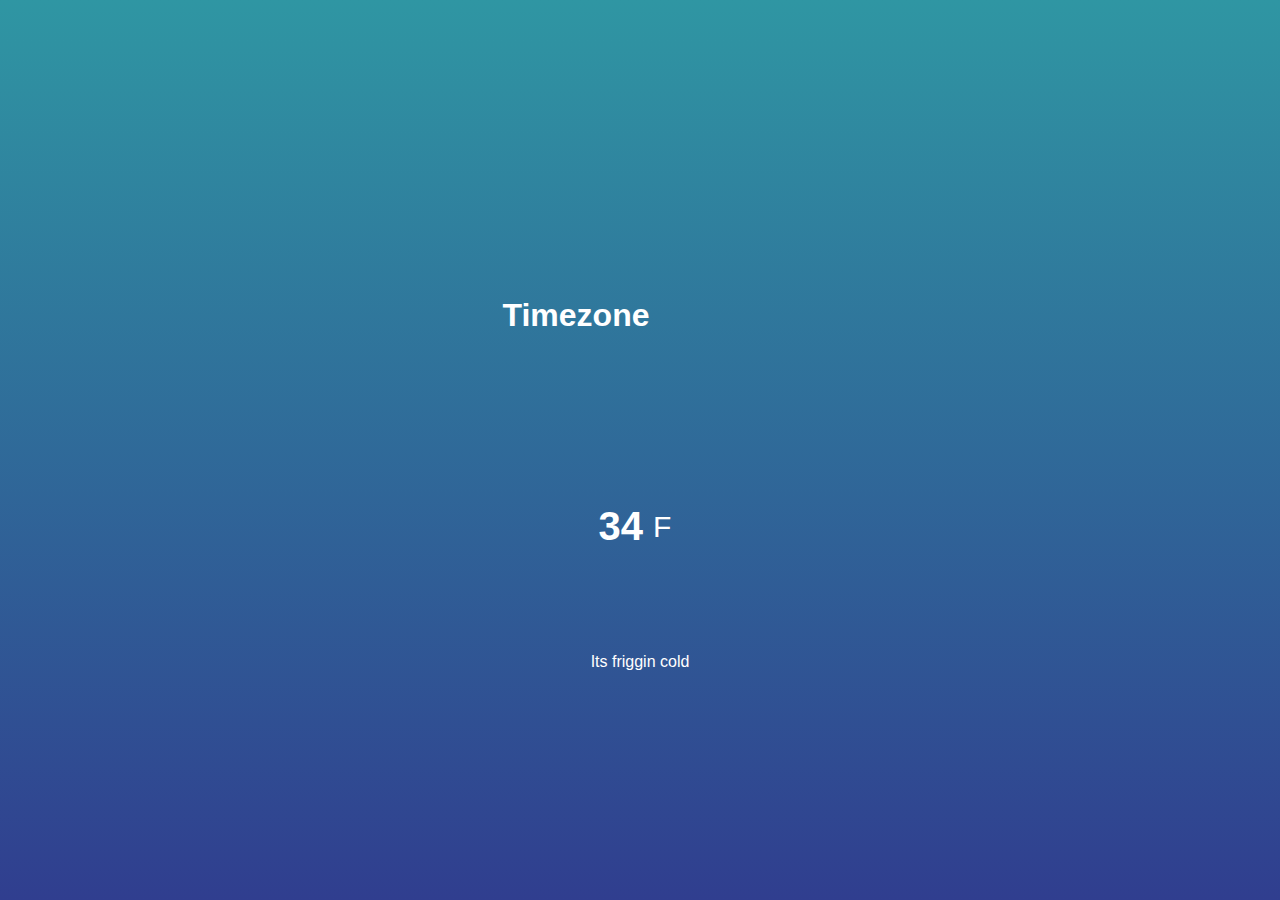
<file: weatherApp/index.html>
<!DOCTYPE html>
<html lang="en">

<head>
    <meta charset="UTF-8">
    <title>myWeather</title>
    <link rel="stylesheet" href="style.css">

</head>

<body>
    <div class="location">
        <h1 class="location-timezone">Timezone</h1>
        <canvas class="icon" width="128" height="128"></canvas>
    </div>
    <div class="temperature">
        <div class="degree-section">
            <h2 class="temperature-degree">34</h2>
            <span>F</span>
        </div>
        <div class="temperature-description">Its friggin cold</div>
    </div>

    <script src="skycons.js"></script>
    <script src="app.js"></script>
</body>

</html>
</file>
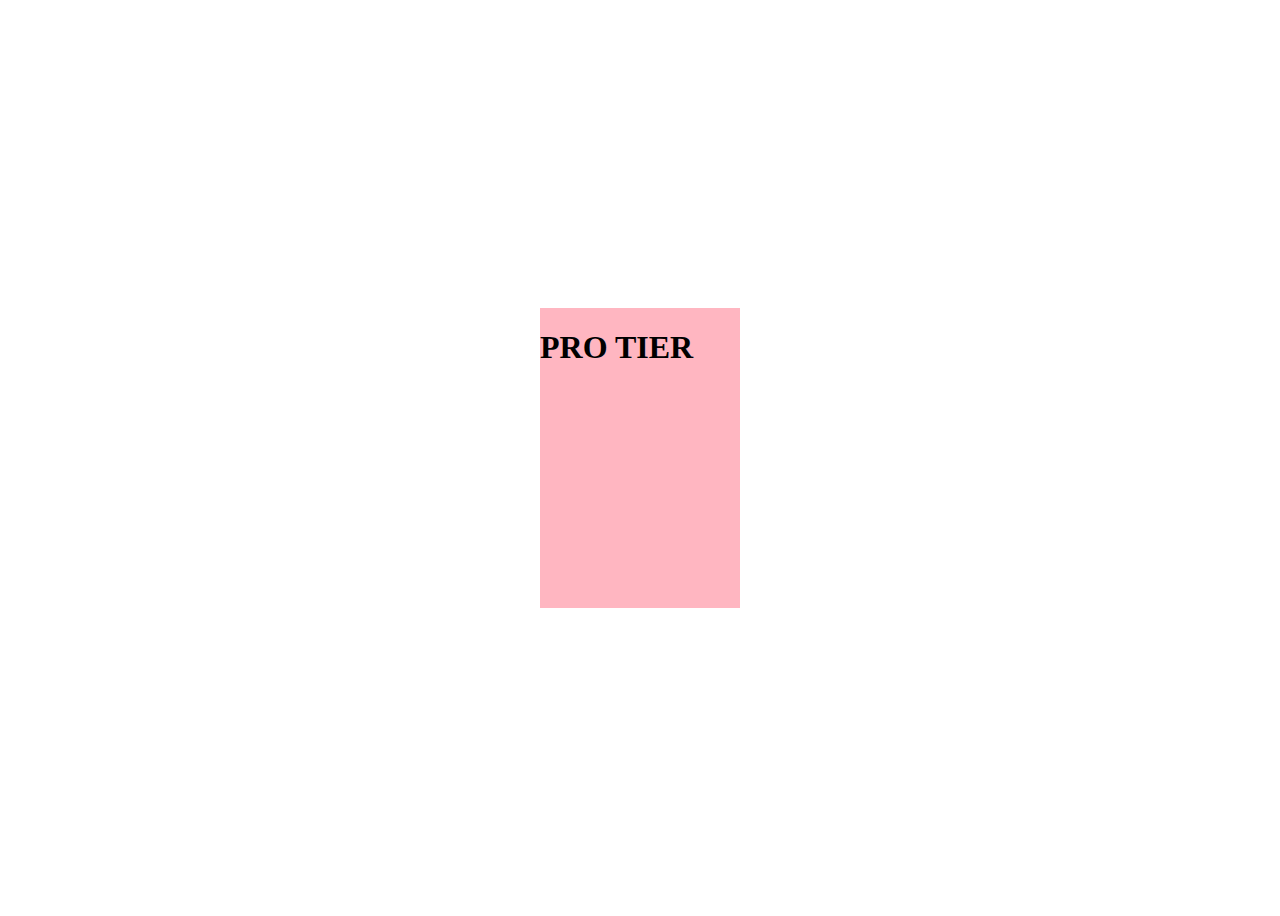
<file: playground/flip_card.html>
<!DOCTYPE html>
<html lang="en">

<head>
	<meta charset="UTF-8">
	<title>Title</title>

	<link rel="stylesheet" href="flip_card.css">

</head>

<body>
	<div class="container">
		<div class="card_container">
			<div class="card">
				<figure class="front">
					<h1>PRO TIER</h1>
				</figure>
				<figure class="back">
					<h1>PRICE 30$ </h1>
					<button>BUY</button>
				</figure>
			</div>
		</div>
	</div>
</body>

</html>
</file>
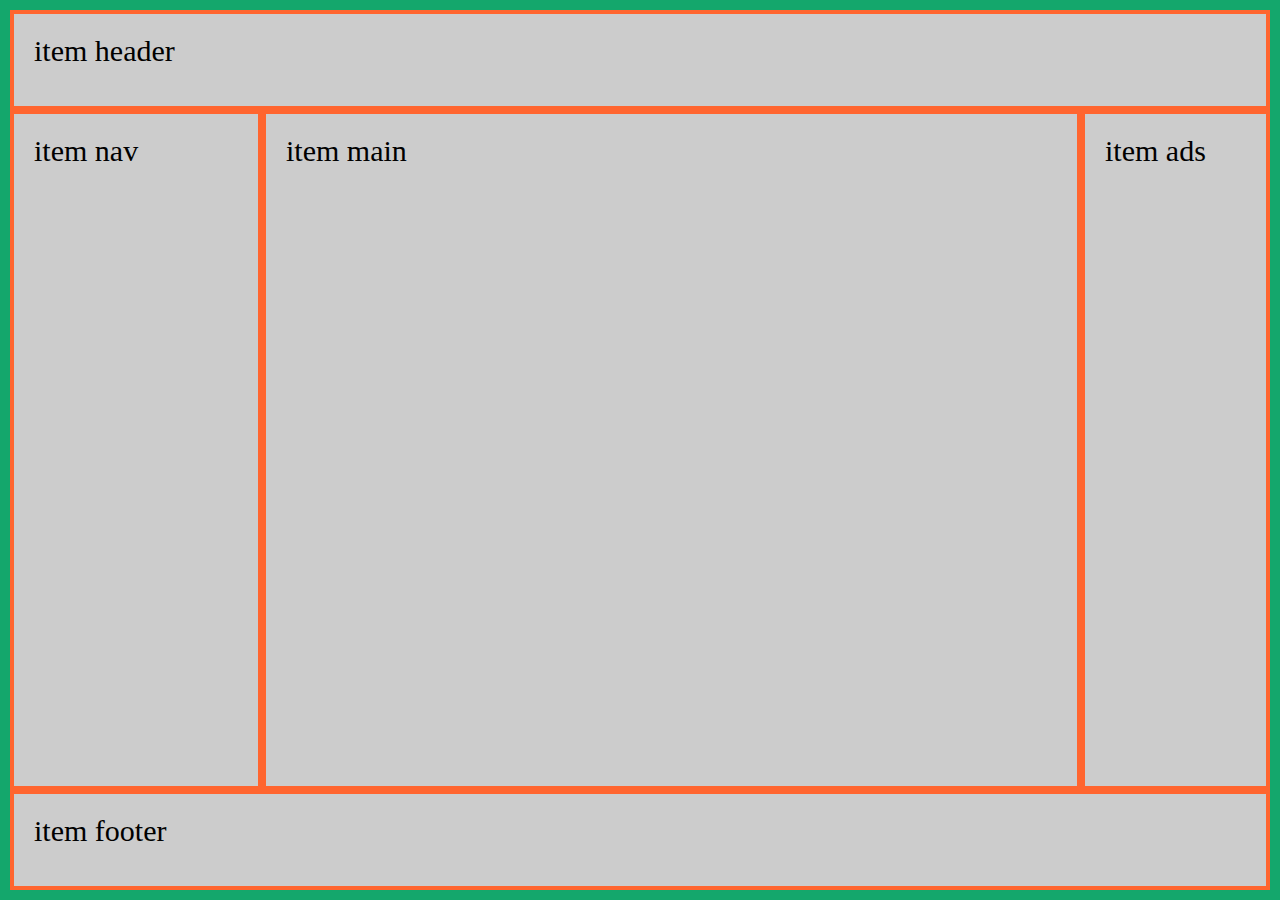
<file: playground/grid.html>
<!DOCTYPE html>
<html lang="en">

<head>
    <meta charset="UTF-8">
    <meta name="viewport" content="width=device-width, initial-scale=1.0">
    <title>Document</title>
    <style>
        * {
            margin: 0;
            padding: 0;
            box-sizing: border-box;
            font-size: 30px;
        }

        .grid-container {
            height: 100vh;
            border: 10px solid #14a76c;
            display: grid;

            grid-template:
                "header header header"100px "nav main ads"1fr "footer footer footer"100px /20% 1fr 15%;
        }

        .grid-item {
            background-color: #ccc;
            border: 4px solid #ff652f;
            padding: 20px;
        }

        .item-1 {
            grid-area: header;
        }

        .item-2 {
            grid-area: nav;
        }

        .item-3 {
            grid-area: main;
        }

        .item-4 {
            grid-area: ads;
        }

        .item-5 {
            grid-area: footer;
        }
    </style>
</head>

<body>
    <div class="grid-container">
        <div class="grid-item item-1">item header</div>
        <div class="grid-item item-2">item nav</div>
        <div class="grid-item item-3">item main</div>
        <div class="grid-item item-4">item ads</div>
        <div class="grid-item item-5">item footer</div>
    </div>
</body>

</html>
</file>
<file: weatherApp/style.css>
*{
    margin: 0;
    padding: 0;
    box-sizing: border-box;
}

body{
    height: 100vh;
    display: flex;
    justify-content: center;
    flex-direction: column;
    align-items: center;
    background: linear-gradient(rgb(47,150,163), rgb(48,62,143));
    font-family: sans-serif;
    color: white;
}

.location,
.temperature{
    height: 30vh;
    weight: 50%;
    display: flex;
    justify-content: space-around;
    align-items: center;
}
.temperature{
    flex-direction: column;
}

.degree-section{
    display: flex;
    align-items: center;
    /*变成小手，提示可以点击*/
    cursor: pointer;
}

.degree-section span{
    margin: 10px;
    font-size: 30px;
}

.degree-section h2{
    font-size: 40px;
}
</file>
<file: playground/flip_card.css>
.container {
	width: 100%;
	height: 100vh;
	display: flex;
	justify-content: center;
	align-items: center;
}

.card_container {
	width: 200px;
	height: 300px;
}

.card {
	width: 100%;
	height: 100%;
	transition: transform 1s ease-in-out;
	transform-style: preserve-3d;
}

.card_container:hover .card {
	transform: rotateY(180deg);
}

.card figure {
	width: 100%;
	height: 100%;
	position: absolute;
	margin: 0;
}

.card .front {
	background: lightpink;
	backface-visibility: visible;
}

.card .back {
	background: lightseagreen;
	transform: rotateY(180deg);
	backface-visibility: hidden;
}
</file>
